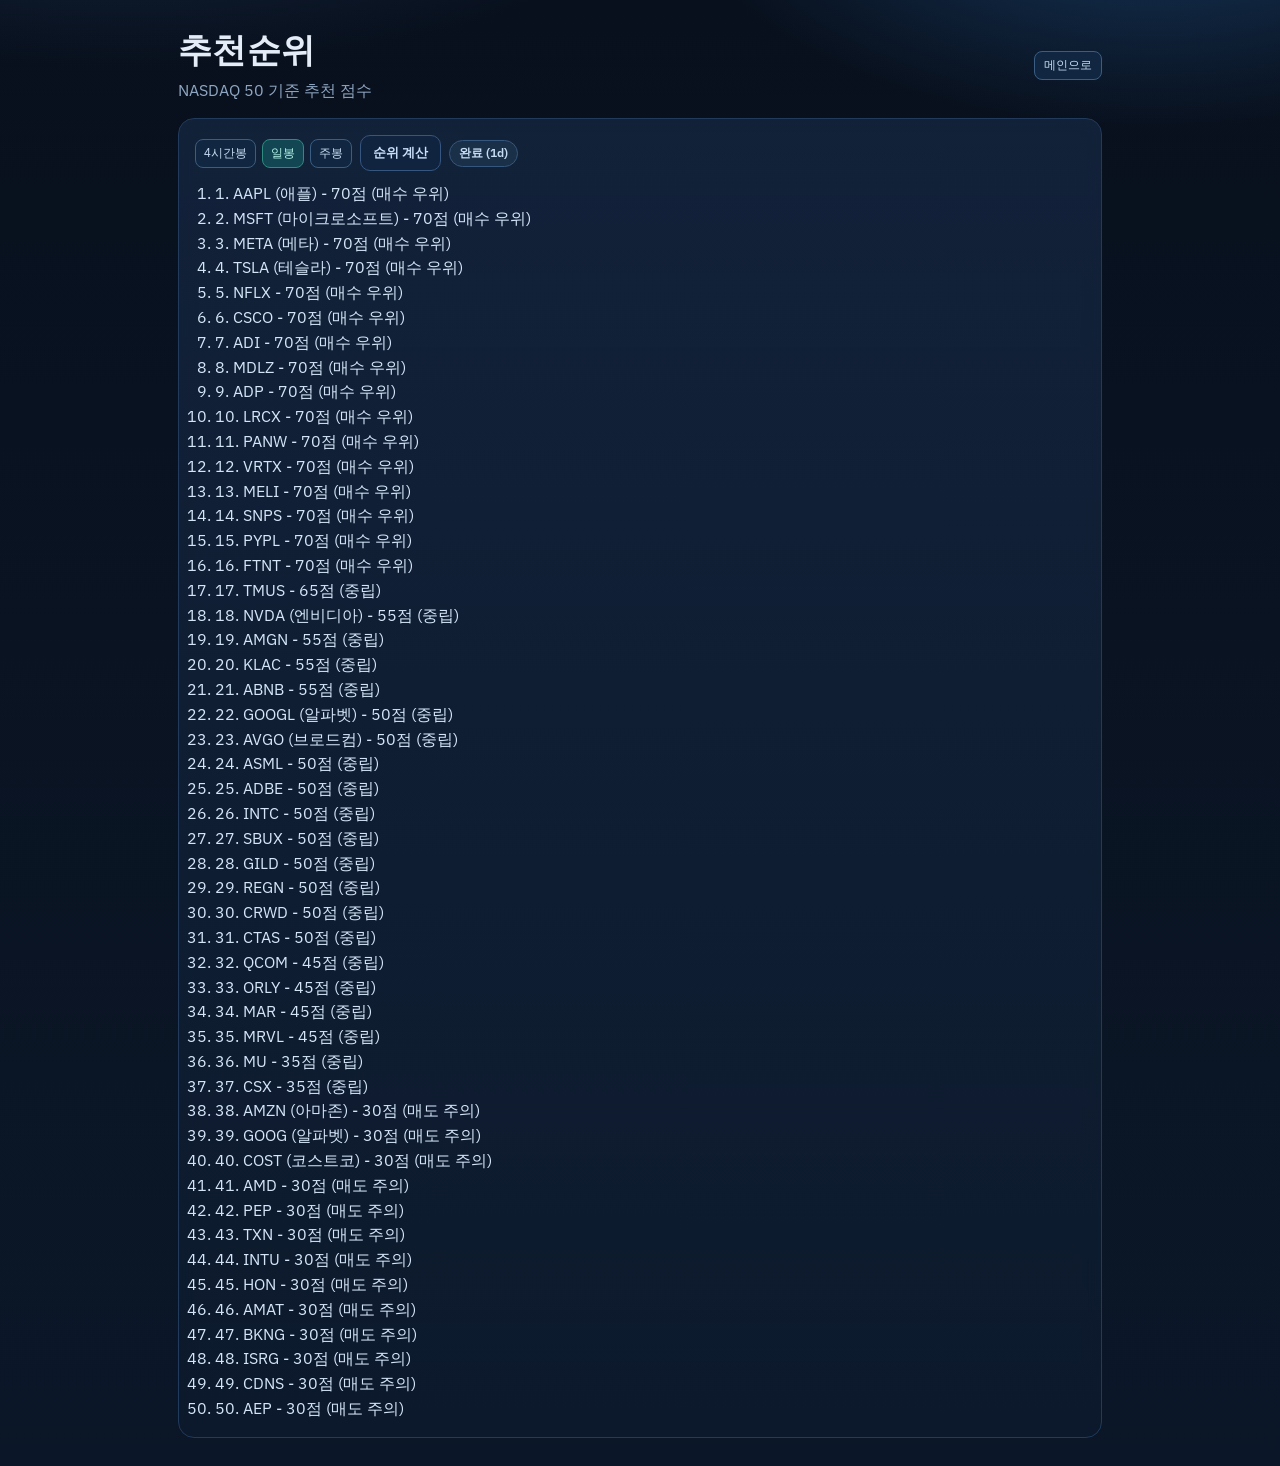
<file: ranking.html>
<!doctype html>
<html lang="ko">
  <head>
    <meta charset="UTF-8" />
    <meta name="viewport" content="width=device-width, initial-scale=1.0" />
    <title>퀀트스코프 - 추천순위</title>
    <link rel="preconnect" href="https://fonts.googleapis.com" />
    <link rel="preconnect" href="https://fonts.gstatic.com" crossorigin />
    <link
      href="https://fonts.googleapis.com/css2?family=IBM+Plex+Sans:wght@400;500;600;700&family=Space+Grotesk:wght@500;700&display=swap"
      rel="stylesheet"
    />
    <link rel="stylesheet" href="styles.css" />
  </head>
  <body>
    <div class="app-shell ranking-shell">
      <header class="topbar ranking-topbar">
        <div>
          <h1>추천순위</h1>
          <p>NASDAQ 50 기준 추천 점수</p>
        </div>
        <a href="index.html" class="ranking-link-btn">메인으로</a>
      </header>

      <section class="panel ranking-main-panel">
        <div class="ranking-controls">
          <div class="timeframe-buttons" id="ranking-timeframe-buttons">
            <button id="ranking-tf-4h" type="button" class="timeframe-btn">4시간봉</button>
            <button id="ranking-tf-1d" type="button" class="timeframe-btn active">일봉</button>
            <button id="ranking-tf-1w" type="button" class="timeframe-btn">주봉</button>
          </div>
          <button id="ranking-refresh-btn" type="button" class="secondary-btn inline-btn">순위 계산</button>
          <span id="ranking-status" class="source-pill">준비</span>
        </div>
        <ol id="ranking-page-list" class="ranking-page-list"></ol>
      </section>
    </div>

    <script src="ranking.js"></script>
  </body>
</html>
</file>
<file: styles.css>
:root {
  --bg: #0a1526;
  --bg-soft: #12223b;
  --panel: #0f1f35;
  --text: #e3ecf7;
  --muted: #8fa6c2;
  --accent: #11b5a3;
  --accent-2: #2a7de1;
  --danger: #d44949;
  --line: #223a5b;
}

* {
  box-sizing: border-box;
}

body {
  margin: 0;
  font-family: "IBM Plex Sans", sans-serif;
  color: var(--text);
  background:
    radial-gradient(1200px 600px at 10% -20%, #1d3657 0%, transparent 60%),
    radial-gradient(900px 500px at 90% -10%, #193e67 0%, transparent 55%),
    linear-gradient(180deg, #08101d 0%, #0b1728 100%);
  min-height: 100vh;
}

.app-shell {
  max-width: 1680px;
  margin: 0 auto;
  padding: 28px;
}

.topbar h1 {
  margin: 0;
  font-family: "Space Grotesk", sans-serif;
  font-size: 34px;
  letter-spacing: 0.4px;
}

.topbar p {
  margin: 6px 0 0;
  color: var(--muted);
}

.layout {
  display: grid;
  grid-template-columns: 360px 1fr;
  gap: 18px;
  margin-top: 18px;
}

.panel {
  background: linear-gradient(180deg, rgba(20, 38, 63, 0.82) 0%, rgba(13, 26, 45, 0.92) 100%);
  border: 1px solid var(--line);
  border-radius: 16px;
  padding: 16px;
  backdrop-filter: blur(8px);
}

h2 {
  margin: 0 0 14px;
  font-size: 18px;
}

.control-group {
  margin-bottom: 12px;
}

label {
  display: block;
  margin-bottom: 6px;
  font-size: 14px;
  color: var(--muted);
}

select,
input[type="number"],
input[type="text"] {
  width: 100%;
  border: 1px solid #2b466a;
  border-radius: 10px;
  padding: 10px;
  background: #0a1830;
  color: var(--text);
  font-size: 14px;
}

.ticker-row {
  display: grid;
  grid-template-columns: 1fr auto;
  gap: 8px;
}

.favorites-row {
  margin-top: 8px;
  grid-template-columns: 1fr 1fr;
}

.favorites-list {
  display: flex;
  flex-wrap: wrap;
  gap: 6px;
  margin-top: 8px;
}

.favorite-chip {
  border: 1px solid #3c5f86;
  background: rgba(42, 125, 225, 0.15);
  color: #c9e2ff;
  border-radius: 999px;
  padding: 4px 10px;
  font-size: 12px;
  cursor: pointer;
}

.favorites-list.manage-mode .favorite-chip {
  border-color: #7d4a57;
  color: #ffd4da;
  background: rgba(120, 56, 72, 0.28);
}

.indicator-row label {
  display: flex;
  align-items: center;
  gap: 8px;
  margin-bottom: 6px;
}

input[type="checkbox"] {
  accent-color: var(--accent);
}

.two-inputs {
  display: grid;
  grid-template-columns: 1fr 1fr;
  gap: 8px;
}

.secondary-btn.active {
  border-color: #7d4a57;
  color: #ffd4da;
  background: rgba(120, 56, 72, 0.35);
}

.secondary-btn {
  width: 100%;
  margin-top: 8px;
  border: 1px solid #36567f;
  border-radius: 10px;
  padding: 9px;
  cursor: pointer;
  background: #10243f;
  color: #cae1fb;
  font-weight: 600;
}

.inline-btn {
  width: auto;
  margin-top: 0;
  padding: 8px 12px;
}

.hint {
  margin: 10px 0 0;
  font-size: 12px;
  color: var(--muted);
}

.analysis-box {
  margin-top: 14px;
  padding: 14px;
  border: 1px solid #264668;
  border-radius: 12px;
  background: rgba(12, 30, 52, 0.8);
}

.analysis-wide {
  margin-top: 14px;
  border: 1px solid #31557d;
  background: linear-gradient(180deg, rgba(14, 33, 56, 0.95) 0%, rgba(11, 25, 43, 0.95) 100%);
}

.analysis-wide .analysis-list {
  font-size: 13px;
}

.analysis-wide .recommendation-score {
  font-size: 14px;
  padding: 5px 11px;
}

.analysis-box h3 {
  margin: 0 0 8px;
  font-size: 14px;
}

.analysis-box h4 {
  margin: 10px 0 6px;
  font-size: 13px;
  color: #c5d9f0;
}

.score-row {
  display: flex;
  align-items: center;
  justify-content: space-between;
  gap: 8px;
}

#recommendation-signal {
  color: #c4d7ee;
  font-size: 13px;
  font-weight: 600;
}

.recommendation-score {
  font-size: 13px;
  font-weight: 700;
  border-radius: 999px;
  padding: 4px 9px;
  border: 1px solid #2d4f74;
  background: rgba(83, 165, 255, 0.14);
  color: #b5d6ff;
}

.recommendation-score.buy {
  border-color: #2d6f68;
  background: rgba(17, 181, 163, 0.18);
  color: #a7efe4;
}

.recommendation-score.sell {
  border-color: #7b3e4a;
  background: rgba(212, 73, 73, 0.18);
  color: #ffc0c0;
}

.analysis-list {
  margin: 10px 0 0;
  padding-left: 16px;
  color: #adc3de;
  font-size: 12px;
  line-height: 1.5;
}

.horizon-scores {
  display: flex;
  flex-wrap: wrap;
  gap: 6px;
  margin-top: 8px;
}

.meta-row {
  display: flex;
  justify-content: space-between;
  align-items: center;
  margin-bottom: 10px;
}

.meta-right {
  display: flex;
  align-items: center;
  gap: 8px;
}

.timeframe-buttons {
  display: flex;
  gap: 6px;
}

.timeframe-btn {
  border: 1px solid #3a5d84;
  border-radius: 8px;
  padding: 5px 8px;
  background: #112741;
  color: #c8dbf3;
  font-size: 12px;
  cursor: pointer;
}

.timeframe-btn.active {
  border-color: #2f8a7f;
  background: rgba(17, 181, 163, 0.25);
  color: #b5f2e8;
}

.ranking-link-btn {
  border: 1px solid #3a5d84;
  border-radius: 8px;
  padding: 5px 9px;
  background: #112741;
  color: #c8dbf3;
  font-size: 12px;
  text-decoration: none;
}

.ranking-shell {
  max-width: 980px;
}

.ranking-topbar {
  display: flex;
  justify-content: space-between;
  align-items: center;
}

.ranking-main-panel {
  margin-top: 16px;
}

.ranking-controls {
  display: flex;
  align-items: center;
  gap: 8px;
  margin-bottom: 10px;
}

.ranking-page-list {
  margin: 0;
  padding-left: 20px;
  color: #d4e5f8;
  line-height: 1.55;
}

.price-pill {
  font-size: 13px;
  font-weight: 700;
  border: 1px solid #2c486d;
  border-radius: 999px;
  padding: 5px 10px;
  color: #aee5db;
  background: rgba(17, 181, 163, 0.14);
}

.source-pill {
  font-size: 12px;
  font-weight: 600;
  border: 1px solid #35577d;
  border-radius: 999px;
  padding: 4px 9px;
  color: #c6dcf5;
  background: rgba(53, 87, 125, 0.25);
}

.chart {
  width: 100%;
  height: 430px;
  border: 1px solid #203752;
  border-radius: 12px;
  overflow: hidden;
}

.chart-stack {
  min-width: 0;
}

.rsi-chart {
  margin-top: 12px;
  height: 170px;
}

@media (max-width: 980px) {
  .layout {
    grid-template-columns: 1fr;
  }

  .chart {
    height: 360px;
  }

  .rsi-chart {
    height: 150px;
  }
}
</file>
